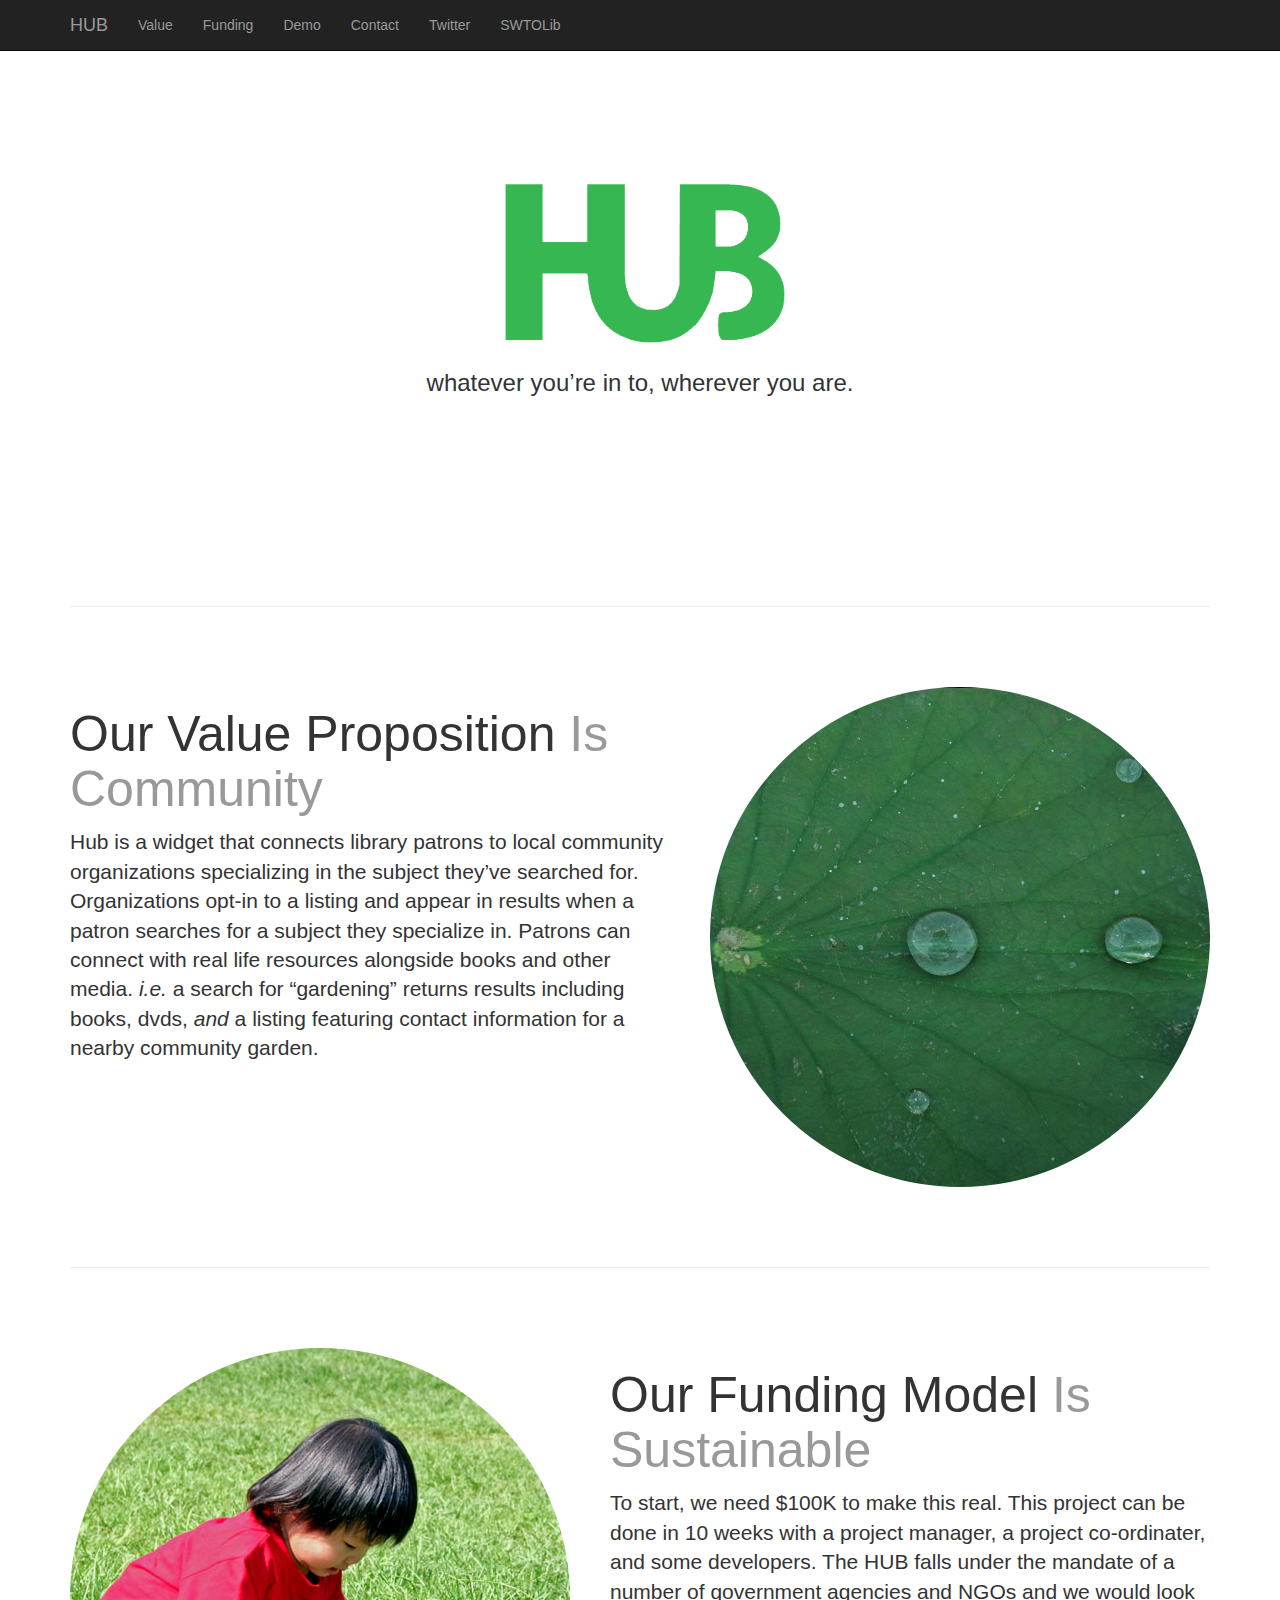
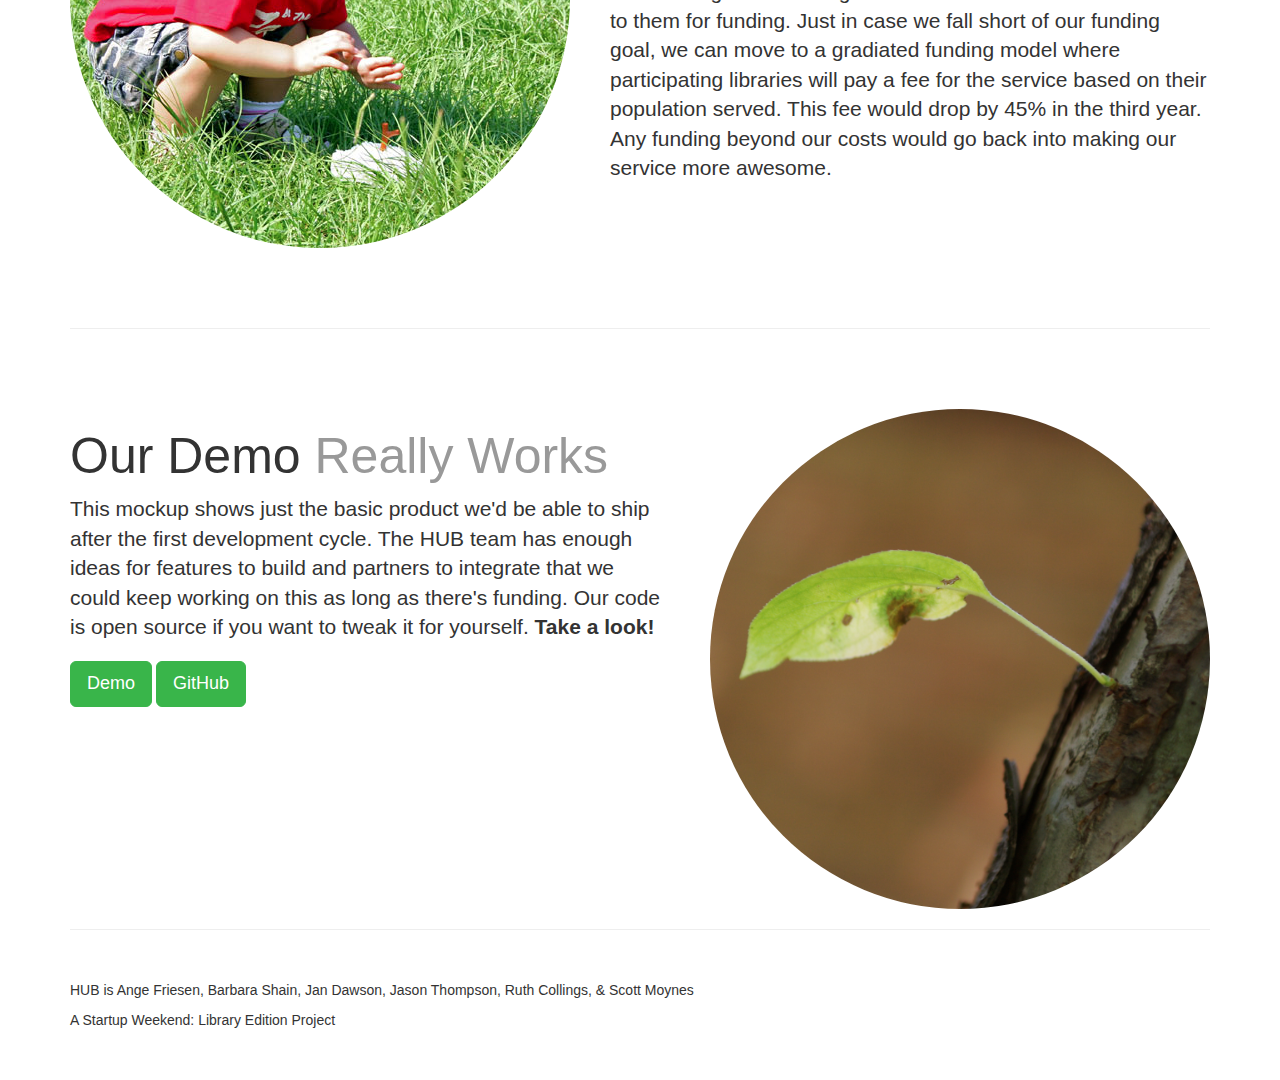
<file: index.html>
<!DOCTYPE html>
<html lang="en">

<head>
    <meta charset="utf-8">
    <meta name="viewport" content="width=device-width, initial-scale=1.0">
    <meta name="description" content="HUB: Whatever you’re in to, wherever you are.">
    <meta name="author" content="The HUB Team">

    <title>HUB: whatever you’re in to, wherever you are.</title>

    <!-- Bootstrap core CSS -->
    <link href="css/bootstrap.css" rel="stylesheet">

    <!-- Custom CSS for the 'One Page Wonder' Template -->
    <link href="css/one-page-wonder.css" rel="stylesheet">
</head>

<body>

    <nav class="navbar navbar-fixed-top navbar-inverse" role="navigation">
        <div class="container">
            <div class="navbar-header">
                <button type="button" class="navbar-toggle" data-toggle="collapse" data-target=".navbar-ex1-collapse">
                    <span class="sr-only">Toggle navigation</span>
                    <span class="icon-bar"></span>
                    <span class="icon-bar"></span>
                    <span class="icon-bar"></span>
                </button>
                <a class="navbar-brand" href="#">HUB</a>
            </div>

            <!-- Collect the nav links, forms, and other content for toggling -->
            <div class="collapse navbar-collapse navbar-ex1-collapse">
                <ul class="nav navbar-nav">
                    <li><a href="#value">Value</a>
                    </li>
                    <li><a href="#funding">Funding</a>
                    </li>
                    <li><a href="#demo">Demo</a>
                    </li>
                    <li><a href="mailto:us@libhub.co">Contact</a></li>
                    <li><a href="https://twitter.com/search?q=%23SWTOLibHUB&src=typd">Twitter</a></li>
                    <li><a href="http://toronto.startupweekend.org/">SWTOLib</a></li>
                </ul>
            </div>
            <!-- /.navbar-collapse -->
        </div>
        <!-- /.container -->
    </nav>

    <div class="header-image">


        <div class="headline">
            <div class="container">
                <img src="img/logo.png" alt="HUB">
                <h3>whatever you’re in to, wherever you are.</h2>
            </div>
        </div>

    </div>
    <!-- /header-image -->

    <div class="container">

        <!-- START THE FEATURETTES -->

        <hr class="featurette-divider" id="value">

        <div class="featurette">
            <img class="featurette-image img-circle img-responsive pull-right" src="img/header.jpg">
            <h2 class="featurette-heading">Our Value Proposition
                <span class="text-muted">Is Community</span>
            </h2>
            <p class="lead">Hub is a widget that connects library patrons to local community organizations specializing in the subject they’ve searched for. Organizations opt-in to a listing and appear in results when a patron searches for a subject they specialize in. Patrons can connect with real life resources alongside books and other media. <em>i.e.</em> a search for “gardening” returns results including books, dvds, <em>and</em> a listing featuring contact information for a nearby community garden.</p>
        </div>

        <hr class="featurette-divider" id="funding">

        <div class="featurette">
            <img class="featurette-image img-circle img-responsive pull-left" src="img/sustainable.png">
            <h2 class="featurette-heading">Our Funding Model
                <span class="text-muted">Is Sustainable</span>
            </h2>
            <p class="lead">To start, we need $100K to make this real.  This project can be done in 10 weeks with a project manager, a project co-ordinater, and some developers.  The HUB falls under the mandate of a number of government agencies and NGOs and we would look to them for funding.  Just in case we fall short of our funding goal, we can move to a gradiated funding model where participating libraries will pay a fee for the service based on their population served.  This fee would drop by 45&#37; in the third year.  Any funding beyond our costs would go back into making our service more awesome.</p>
        </div>

        <hr class="featurette-divider" id="demo">

        <div class="featurette">
            <img class="featurette-image img-circle img-responsive pull-right" src="img/model.png">
            <h2 class="featurette-heading">Our Demo
                <span class="text-muted">Really Works</span>
            </h2>
            <p class="lead">This mockup shows just the basic product we'd be able to ship after the first development cycle.  The HUB team has enough ideas for features to build and partners to integrate that we could keep working on this as long as there's funding.  Our code is open source if you want to tweak it for yourself. <strong>Take a look!</strong></p>
            <a class="btn btn-primary btn-lg" href="tpl.html" role="button">Demo</a> <a class="btn btn-primary btn-lg" href="https://github.com/smoynes/swtolib-hub" role="button">GitHub</a>

        </div>

        <!-- /END THE FEATURETTES -->

        <hr>

        <!-- FOOTER -->
        <footer>
        <p>HUB is Ange Friesen, Barbara Shain, Jan Dawson, Jason Thompson, Ruth Collings, &amp; Scott Moynes</p> 
            <p>A Startup Weekend: Library Edition Project</p>
        </footer>
        <!-- /END OF FOOTER -->

    </div>
    <!-- /container -->

    <!-- JavaScript -->
    <script src="js/jquery-1.10.2.js"></script>
    <script src="js/bootstrap.js"></script>

</body>

</html>
</file>
<file: css/one-page-wonder.css>
body {
	margin-top: 50px; /* 50px is the height of the navbar - change this if the navbarn height changes */
}

a:hover {
	color: #39B54A !important;
}

.header-image {
    /* Use a tiling background image or a full width image - if you're using full width you will need to change no-repeat center center cover  */
	background: #fff;
	background-position: top;
	height: auto;
	display: block;
	width: 100%;
	text-align: center;
}

.headline {
	padding: 120px 0;
}

.headline > .container > h1 {
	font-size: 130px;
	background: #ffffff;
	background: rgba(255, 255, 255, 0.9);
}

.headline > .container > h2 {
	font-size: 77px;
	background: #ffffff;
	background: rgba(255, 255, 255, 0.9);
}

.featurette-divider {
	margin: 80px 0;
}
.featurette {
	overflow: hidden; 
}

.featurette-image.pull-left {
	margin-right: 40px;
}
.featurette-image.pull-right {
	margin-left: 40px;
}

.featurette-heading {
	font-size: 50px;
}

.btn-primary {
	color: #fff;
	background-color: #39B54A;
	border-color: #39B54A;
}

.btn-primary:hover {
	color: #000 !important;
	background-color: #39B54A;
	border-color: #39B54A;
}



footer {
	margin: 50px 0;
}

/* RESPONSIVE CSS */

@media (max-width: 1200px) {

.headline > .container > h1 {font-size: 140px;}
.headline > .container > h2 {font-size: 63px;}
.featurette-divider {margin: 50px 0;}
.featurette-image.pull-left {margin-right: 20px;}
.featurette-image.pull-right {margin-left: 20px;}
.featurette-heading {font-size: 35px;}

}

@media (max-width: 991px) {

.headline > .container > h1 {font-size: 105px;}
.headline > .container > h2 {font-size: 50px;}
.featurette-divider {margin: 40px 0;}
.featurette-image {max-width: 50%;}
.featurette-image.pull-left {margin-right: 10px;}
.featurette-image.pull-right {margin-left: 10px;}
.featurette-heading {font-size: 30px;}

}

@media (max-width: 768px) {
	
.container {margin: 0 15px;}
.featurette-divider {margin: 40px 0;}
.featurette-heading {font-size: 25px;}

}


@media (max-width: 668px) {

.headline > .container > h1 {font-size: 70px;}
.headline > .container > h2 {font-size: 32px;}
.featurette-divider {margin: 30px 0;}

}

@media (max-width: 640px) {

.headline {padding: 75px 0 25px 0;}
.headline > .container > h1 {font-size: 60px;}
.headline > .container > h2 {font-size: 30px;}

}

@media (max-width: 375px) {

.featurette-divider {margin: 10px 0;}
.featurette-image {max-width: 100%;}
.featurette-image.pull-left {margin-right: 0; margin-bottom: 10px;}
.featurette-image.pull-right {margin-left: 0; margin-bottom: 10px;}

}
</file>
